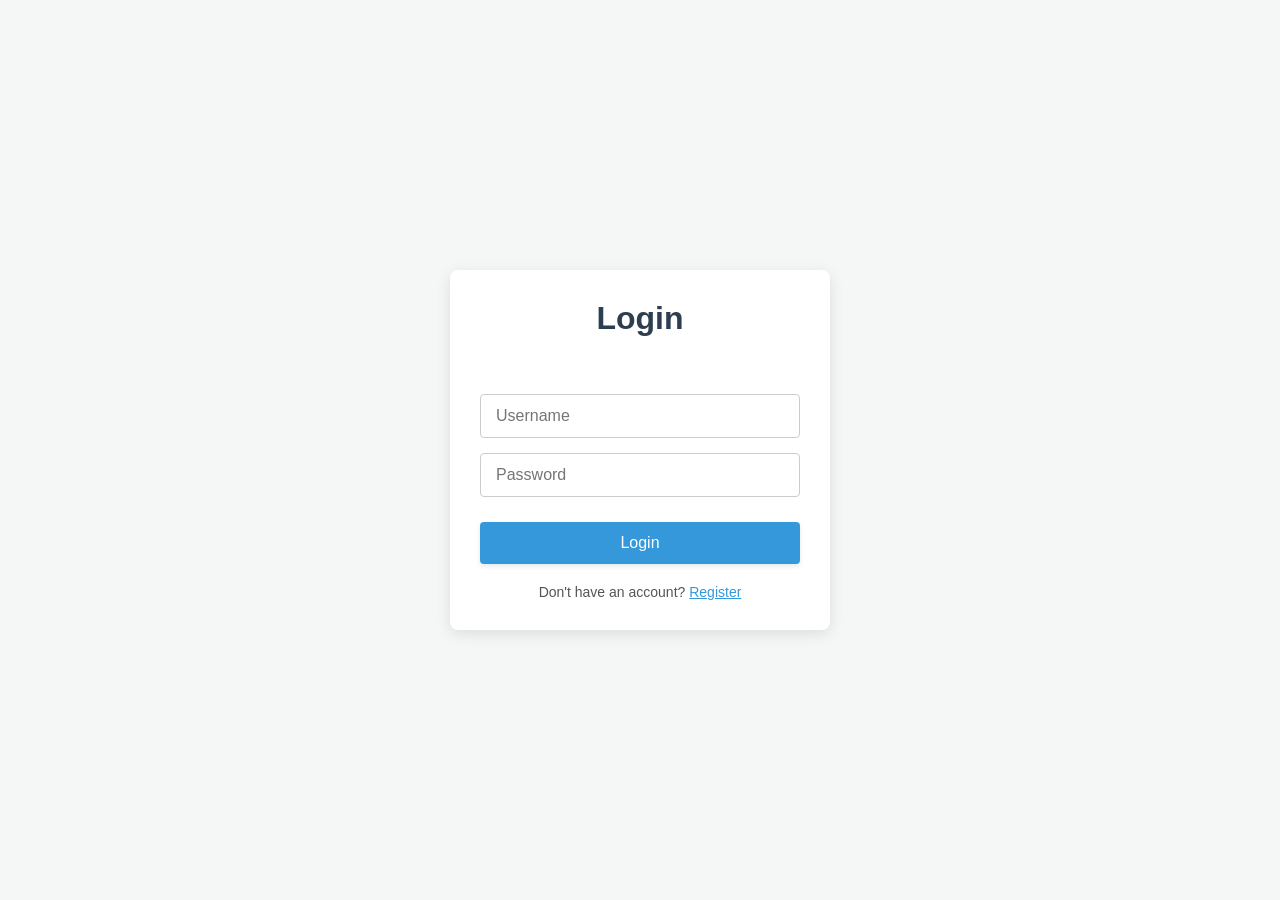
<file: public/index.html>
<!DOCTYPE html>
<html lang="en">
<head>
    <meta charset="UTF-8">
    <meta name="viewport" content="width=device-width, initial-scale=1.0">
    <title>Calculator App</title>
    <link rel="stylesheet" href="style.css">
</head>
<body>

    <div class="container">
        <form id="auth-form" class="form-section active">
            <h1>Login</h1>
            <div id="login-error" class="error-message"></div>
            <input id="login-username" type="text" placeholder="Username" required>
            <input id="login-password" type="password" placeholder="Password" required>
            <button type="submit" id="login-button">Login</button>
            <p>Don't have an account? <button type="button" id="show-register-button" class="link-button">Register</button></p>
        </form>

        <form id="register-form" class="form-section">
            <h1>Register</h1>
            <div id="register-error" class="error-message"></div>
            <input id="register-username" type="text" placeholder="Username" required>
            <input id="register-password" type="password" placeholder="Password" required>
            <button type="submit" id="register-button">Register</button>
            <p>Already have an account? <button type="button" id="show-login-button" class="link-button">Login</button></p>
        </form>

        <div id="calc-section" class="calculator-container">
            <div class="calculator-header">
                 <h1>Calculator</h1>
                 <button id="logout-button">Logout</button>
            </div>
            <div id="calculator">
                <input id="display" type="text" readonly>
                <button class="button calc-button">7</button>
                <button class="button calc-button">8</button>
                <button class="button calc-button">9</button>
                <button class="button calc-button operator">/</button>
                <button class="button calc-button">4</button>
                <button class="button calc-button">5</button>
                <button class="button calc-button">6</button>
                <button class="button calc-button operator">*</button>
                <button class="button calc-button">1</button>
                <button class="button calc-button">2</button>
                <button class="button calc-button">3</button>
                <button class="button calc-button operator">-</button>
                <button class="button calc-button">0</button>
                <button class="button calc-button">.</button>
                <button class="button calc-button equals">=</button>
                <button class="button calc-button operator">+</button>
                <button class="button calc-button clear">C</button>
             </div>
        </div>
    </div>

    <script src="script.js"></script>
</body>
</html>
</file>
<file: public/style.css>
/* Basic Reset & Body Styling */
* {
    box-sizing: border-box;
    margin: 0;
    padding: 0;
}

body {
    font-family: 'Segoe UI', Tahoma, Geneva, Verdana, sans-serif; /* More modern font stack */
    display: flex;
    justify-content: center;
    align-items: center;
    min-height: 100vh; /* Ensure it covers viewport height */
    background-color: #f4f7f6; /* Light background */
    color: #333;
    padding: 20px; /* Add some padding around the container */
}

.container {
    width: 100%;
    max-width: 380px; /* Max width for the main container */
    background-color: #ffffff;
    padding: 30px;
    border-radius: 8px;
    box-shadow: 0 4px 15px rgba(0, 0, 0, 0.1);
}

/* Form Section Styling */
.form-section,
.calculator-container {
    text-align: center;
    display: none; /* Hide all sections initially */
}

.form-section.active {
    display: block; /* Show the active section */
}

h1 {
    margin-bottom: 25px;
    color: #2c3e50; /* Darker heading color */
    font-weight: 600;
}

/* Input Styling */
input[type="text"],
input[type="password"] {
    width: 100%;
    padding: 12px 15px;
    margin-bottom: 15px;
    border: 1px solid #ccc;
    border-radius: 4px;
    font-size: 16px;
    transition: border-color 0.3s ease;
}

input[type="text"]:focus,
input[type="password"]:focus {
    border-color: #3498db; /* Highlight focus */
    outline: none;
}

/* Button Styling */
button {
    padding: 12px 20px;
    font-size: 16px;
    border: none;
    border-radius: 4px;
    cursor: pointer;
    transition: background-color 0.3s ease, box-shadow 0.3s ease;
    font-weight: 500;
}

button[type="submit"] {
    background-color: #3498db; /* Primary button color */
    color: white;
    width: 100%;
    margin-top: 10px; /* Space above main action button */
    box-shadow: 0 2px 5px rgba(0, 0, 0, 0.1);
}

button[type="submit"]:hover {
    background-color: #2980b9;
    box-shadow: 0 4px 8px rgba(0, 0, 0, 0.15);
}

.link-button {
    background: none;
    border: none;
    color: #3498db;
    padding: 0;
    font-size: 14px; /* Smaller size for link-like buttons */
    text-decoration: underline;
    cursor: pointer;
}

.link-button:hover {
    color: #2980b9;
}

p {
    margin-top: 20px;
    font-size: 14px;
    color: #555;
}

/* Error Message Styling */
.error-message {
    color: #e74c3c; /* Red for errors */
    font-size: 14px;
    margin-bottom: 15px;
    min-height: 1.2em; /* Reserve space even when empty */
    text-align: left;
}


.calculator-header {
    display: flex;
    justify-content: space-between;
    align-items: center;
    margin-bottom: 20px;
}

.calculator-header h1 {
    margin-bottom: 0; /* Remove bottom margin for header h1 */
}

#logout-button {
    background-color: #e74c3c; /* Logout button color */
    color: white;
    padding: 8px 15px; /* Smaller padding */
    font-size: 14px;
}

#logout-button:hover {
    background-color: #c0392b;
}

#calculator {
    display: grid;
    grid-template-columns: repeat(4, 1fr);
    gap: 10px; /* Increased gap */
    max-width: 300px; /* Slightly wider calculator */
    margin: auto;
    background-color: #ecf0f1; /* Light grey background for calculator */
    padding: 15px;
    border-radius: 6px;
    box-shadow: inset 0 2px 4px rgba(0, 0, 0, 0.1);
}

#calculator input#display {
    grid-column: span 4;
    font-size: 28px; /* Larger display font */
    text-align: right;
    padding: 15px; /* More padding */
    margin-bottom: 10px; /* Space below display */
    background-color: #bdc3c7; /* Display background */
    color: #2c3e50; /* Display text color */
    border: 1px solid #95a5a6;
    border-radius: 4px;
    overflow: hidden; /* Prevent text overflow */
    text-overflow: ellipsis; /* Add ellipsis if too long */
}

#calculator .calc-button { /* Target only calculator buttons */
    padding: 18px; /* Larger button padding */
    font-size: 18px;
    background-color: #ffffff;
    color: #333;
    border: 1px solid #bdc3c7;
    box-shadow: 0 2px 3px rgba(0, 0, 0, 0.05);
}

#calculator .calc-button:hover {
    background-color: #f0f0f0;
}

#calculator .calc-button:active {
    box-shadow: inset 0 1px 3px rgba(0, 0, 0, 0.1);
    transform: translateY(1px); /* Slight press effect */
}

#calculator .operator {
    background-color: #f39c12; /* Orange for operators */
    color: white;
    font-weight: bold;
}

#calculator .operator:hover {
    background-color: #e67e22;
}

#calculator .equals {
    background-color: #2ecc71; /* Green for equals */
    color: white;
    grid-column: span 2; /* Make equals wider */
}

#calculator .equals:hover {
    background-color: #27ae60;
}

#calculator .clear {
    background-color: #e74c3c; /* Red for clear */
    color: white;
}

#calculator .clear:hover {
    background-color: #c0392b;
}
</file>
